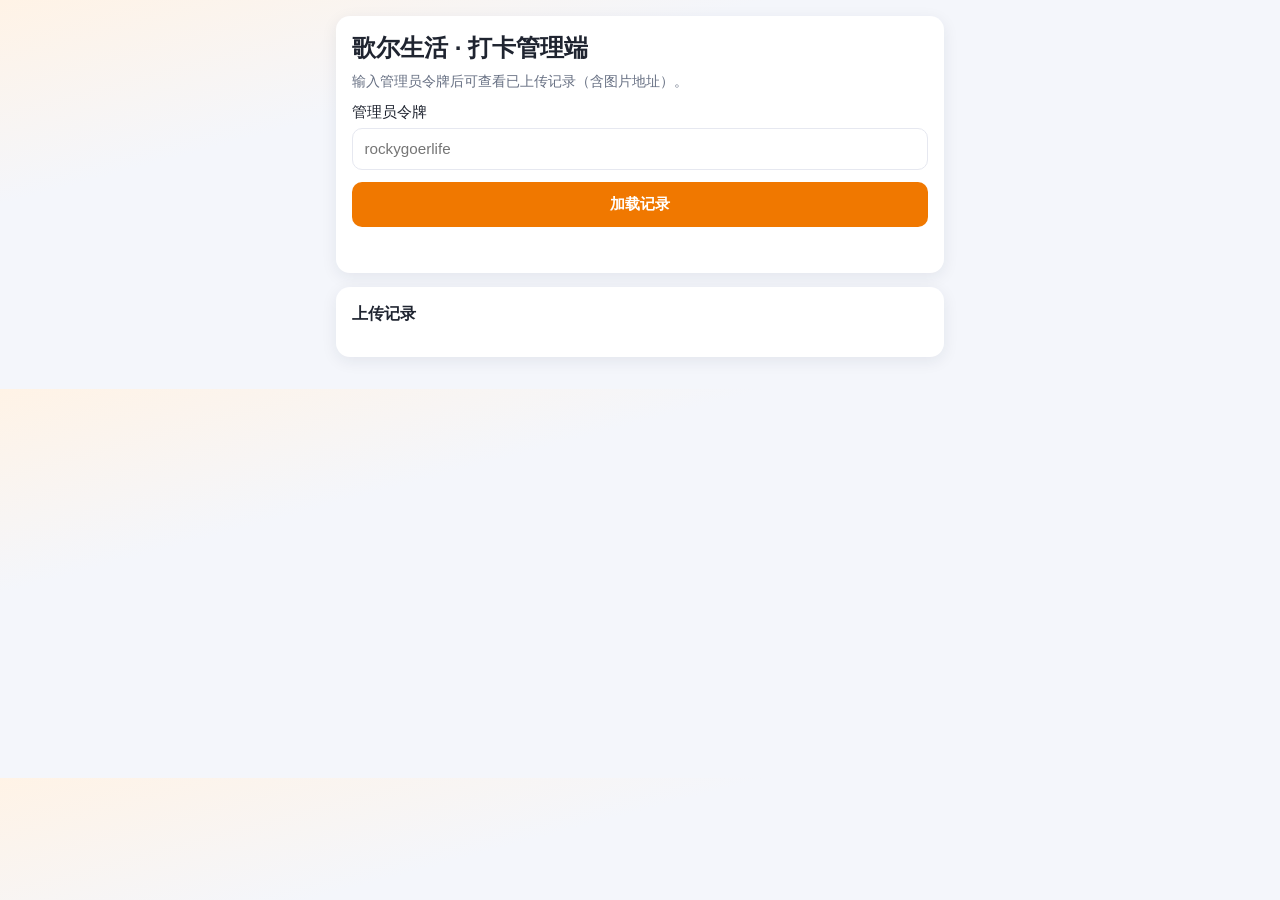
<file: admin.html>
<!doctype html>
<html lang="zh-CN">
  <head>
    <meta charset="UTF-8" />
    <meta name="viewport" content="width=device-width, initial-scale=1.0" />
    <title>打卡管理端</title>
    <link rel="stylesheet" href="styles.css" />
  </head>
  <body>
    <main class="container" style="padding-top:1rem">
      <section class="card">
        <h1 style="margin-top:0">歌尔生活 · 打卡管理端</h1>
        <p class="hint">输入管理员令牌后可查看已上传记录（含图片地址）。</p>
        <label for="adminToken">管理员令牌</label>
        <input id="adminToken" type="password" placeholder="rockygoerlife" />
        <button id="loadBtn" class="primary" type="button">加载记录</button>
        <p id="adminMessage" class="message"></p>
      </section>

      <section class="card">
        <h2>上传记录</h2>
        <ul id="adminRecords"></ul>
      </section>
    </main>

    <script src="admin.js"></script>
  </body>
</html>
</file>
<file: styles.css>
:root {
  --bg: #f4f6fb;
  --card: #fff;
  --text: #1f2430;
  --muted: #677083;
  --brand: #f07800;
  --brand-dark: #d86b00;
  --line: #e6e8f0;
  --ok: #178b4d;
}

* { box-sizing: border-box; }

body {
  margin: 0;
  font-family: -apple-system, BlinkMacSystemFont, "Segoe UI", Roboto, "PingFang SC", "Microsoft YaHei", sans-serif;
  background: linear-gradient(165deg, #fff3e6, var(--bg) 28%);
  color: var(--text);
}

.container { padding: 0 1rem 2rem; display: grid; gap: .9rem; }
.card {
  background: var(--card);
  border-radius: 14px;
  padding: 1rem;
  box-shadow: 0 4px 16px rgba(28, 38, 64, .08);
}

.hero { margin: 1rem; }
.logo { width: 170px; max-width: 55%; display: block; }
h1 { margin: .7rem 0 .3rem; font-size: 1.5rem; }
.subtitle { margin: 0; color: var(--muted); }
h2 { margin: 0 0 .7rem; font-size: 1.03rem; }

.hint { margin: .5rem 0 0; color: var(--muted); font-size: .9rem; }
label { display: block; margin: .75rem 0 .35rem; font-size: .92rem; }
input, textarea {
  width: 100%; border: 1px solid var(--line); border-radius: 10px; padding: .72rem; font-size: .95rem;
}

textarea { resize: vertical; }
button { border: 0; border-radius: 10px; width: 100%; padding: .75rem; margin-top: .75rem; font-size: .95rem; cursor: pointer; }
.primary { background: var(--brand); color: #fff; font-weight: 600; }
.primary:active { background: var(--brand-dark); }
.ghost { background: #eef1f8; color: #2a3345; }
.wechat { background: #07c160; color: #fff; font-weight: 600; }

.profile { margin-top: .85rem; padding: .8rem; border: 1px solid var(--line); border-radius: 10px; }
.profile p { margin: .2rem 0; }
.hidden { display: none; }
.disabled { opacity: .48; pointer-events: none; }

.cycle-buttons { display: grid; grid-template-columns: repeat(3, 1fr); gap: .55rem; }
.cycle-btn { border: 1px solid var(--line); background: #fff; margin: 0; }
.cycle-btn.active { border-color: var(--brand); color: var(--brand); background: #fff7ef; font-weight: 600; }

.stat-grid { display: grid; grid-template-columns: repeat(2, 1fr); gap: .8rem; }
.label { margin: 0; color: var(--muted); font-size: .85rem; }
.value { margin: .2rem 0 0; font-size: 1.15rem; font-weight: 700; }
.progress-track { margin-top: .8rem; height: 10px; border-radius: 999px; overflow: hidden; background: #eff2f7; }
.progress-bar { height: 100%; width: 0; transition: width .25s; background: linear-gradient(90deg, #ffa14d, var(--brand)); }

.actions { margin-top: .4rem; }
.message { min-height: 1.2rem; margin: .7rem 0 0; color: var(--ok); font-size: .9rem; }

#recordsList { margin: 0; padding: 0; list-style: none; }
#recordsList li { border: 1px solid var(--line); border-radius: 10px; padding: .65rem .75rem; margin-top: .55rem; font-size: .92rem; line-height: 1.45; }

@media (min-width: 760px) {
  .container, .hero { max-width: 640px; margin-left: auto; margin-right: auto; }
}

.footer-note {
  margin: .25rem 1rem 1.5rem;
  color: var(--muted);
  font-size: .83rem;
  text-align: center;
}

.footer-note a {
  color: var(--brand);
  text-decoration: none;
}
</file>
